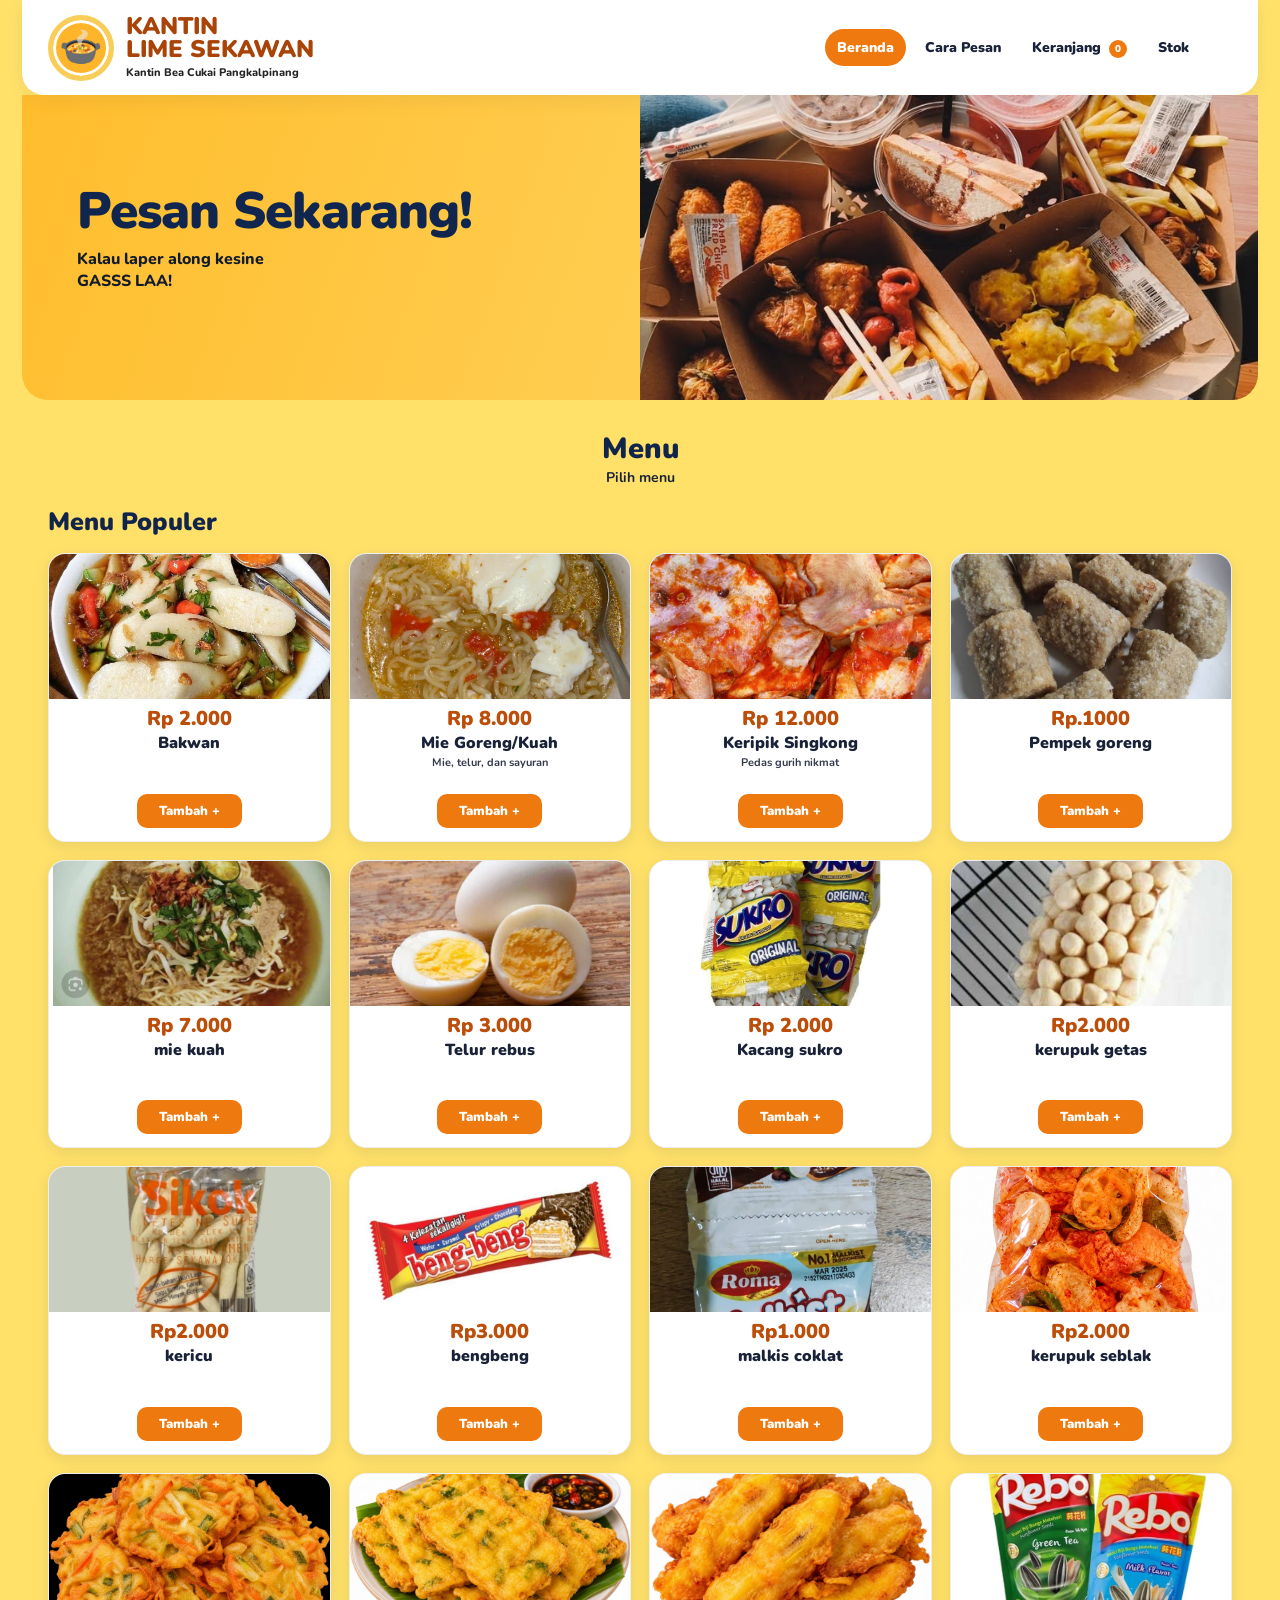
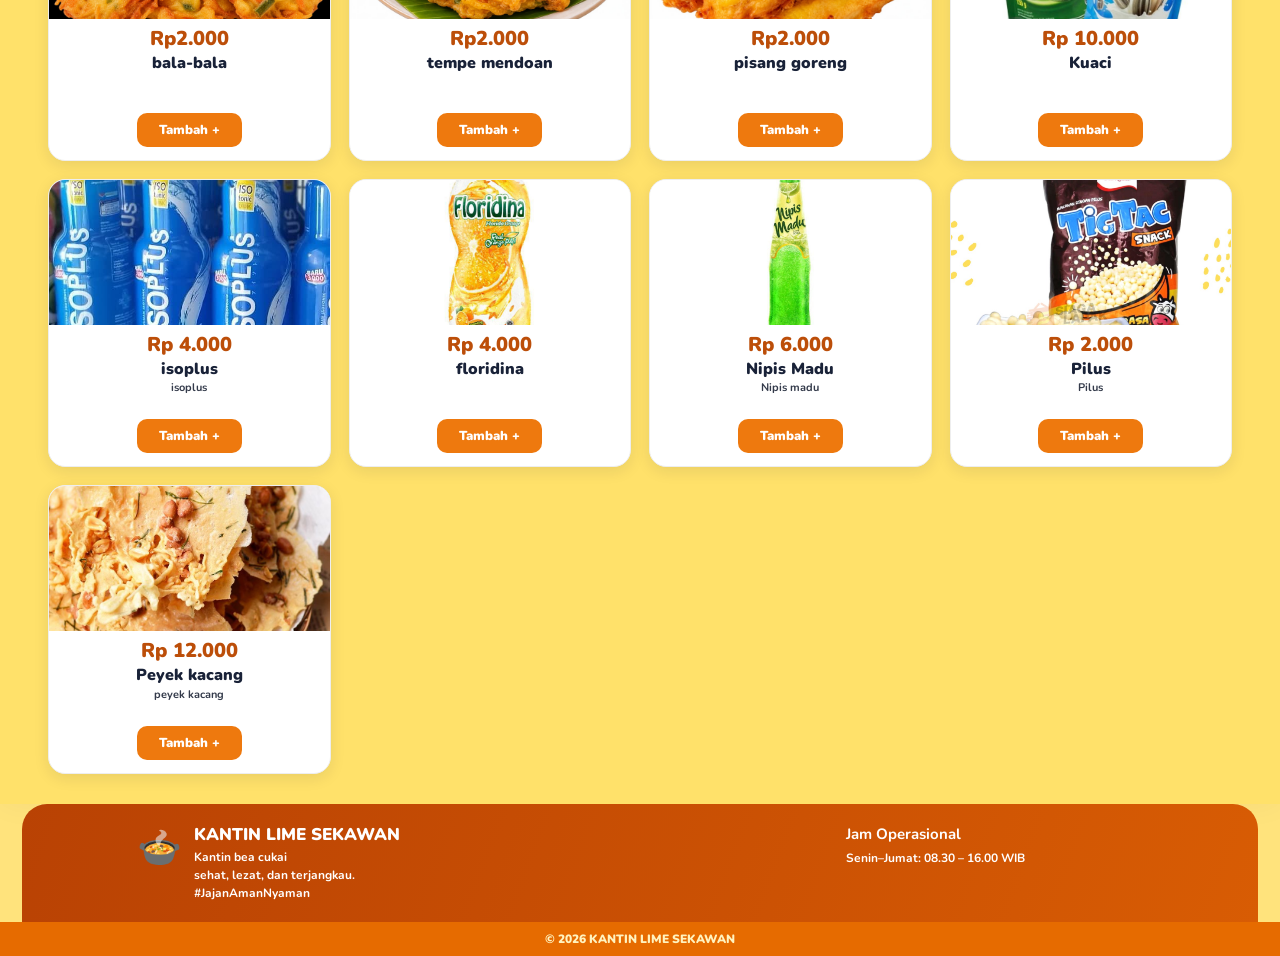
<file: index.html>
<!DOCTYPE html><html lang="id"><head><meta charset="UTF-8"><meta name="viewport" content="width=device-width, initial-scale=1.0"><meta name="theme-color" content="#ef790e"><title>Beranda | Kantin Lime Sekawan</title><link rel="icon" type="image/svg+xml" href="data:image/svg+xml,%3Csvg xmlns='http://www.w3.org/2000/svg' viewBox='0 0 100 100'%3E%3Ctext y='.9em' font-size='90'%3E%F0%9F%8D%B2%3C/text%3E%3C/svg%3E"><link rel="stylesheet" href="style.css"></head><body><div class="page"><header class="topbar"><a class="brand" href="index.html"><div class="logo">🍲</div><div><h1>KANTIN<br>LIME SEKAWAN</h1><p>Kantin  Bea Cukai Pangkalpinang</p></div></a><nav class="nav" aria-label="Navigasi utama"><a href="index.html" class="active">Beranda</a><a href="cara-pesan.html">Cara Pesan</a><a href="keranjang.html">Keranjang <span class="cart-count" id="cartCount">0</span></a><a href="Stokbarang.html">Stok</a><a href=""></a></nav></header><section class="hero" id="beranda"><div class="hero-copy"><h2><br>Pesan Sekarang!</h2><p>Kalau laper along kesine<br>GASSS LAA!</p><div class=""></a></div><div class=""></div></div><div class="hero-photo"><img src="awalan.jpeg" alt="Aneka hidangan lezat"></div></section><main><div class="section-title"><h2> Menu</h2><p>Pilih menu </p></div><div class="menu-heading"><h2>Menu Populer</h2><a href="menu.html"> </a></div><div class="products"><article class="product" data-id="n" data-category="nasi" data-name="Bakwan" data-description="nasi, ayam kremes, sambal, lalapan"><div class="food-img"><img src="bakwan.jpeg" alt="" ></div><div class="product-body"><div class="price">Rp 2.000</div><h3>Bakwan</h3><div class="description"></div><div class="rating"></div><button class="add" type="button" data-id="Bakwan" data-name="Bakwan" data-price="2000">Tambah +</button></div></article><article class="product" data-id="mie-Goreng/Kuah" data-category="mie" data-name="mie goreng/Kuah " data-description="mie, telur, dan sayuran"><div class="food-img"><img src="mie.jpeg" alt="Mie Goreng/Kuah" ></div><div class="product-body"><div class="price">Rp 8.000</div><h3>Mie Goreng/Kuah</h3><div class="description">Mie, telur, dan sayuran</div><div class="rating"></div><button class="add" type="button" data-id="mie-goreng/Kuah" data-name="Mie Goreng/Kuah" data-price="8000">Tambah +</button></div></article><article class="product" data-id="Keripiksingkong" data-category="Keripik singkong" data-name="Keripik singkong" data-description="pedas guriih"><div class="food-img"><img src="keripik.jpeg" alt="Kripik Singkong" ></div><div class="product-body"><div class="price">Rp 12.000</div><h3>Keripik Singkong</h3><div class="description">Pedas gurih nikmat</div><div class="rating"></div><button class="add" type="button" data-id="Kripik" data-name="Keripik singkong" data-price="12000">Tambah +</button></div></article><article class="product" data-id="pempek" data-category="snack" data-name="Pempek" data-description=""><div class="food-img"><img src="Pempek.jpeg" alt="Pempek" ></div><div class="product-body"><div class="price">Rp.1000</div><h3>Pempek goreng</h3><div class="description"></div><div class="rating"></div><button class="add" type="button" data-id="pempek" data-name="soldout" data-price="1000">Tambah +</button></div></article><article class="product" data-id="miekuah" data-category="miekuah" data-name="miekuah" data-description="pedas guriih"><div class="food-img"><img src="miekuah.jpeg" alt="miekuah" ></div><div class="product-body"><div class="price">Rp 7.000</div><h3>mie kuah</h3><div class="description"></div><div class="rating"></div><button class="add" type="button" data-id="mie" data-name="miekuah" data-price="7000">Tambah +</button></div></article><article class="product" data-id="telur rebus" data-category="telur rebus" data-name="telur rebus" data-description="telur rebus"><div class="food-img"><img src="telur rebus.jpeg" alt="telur rebus" ></div><div class="product-body"><div class="price">Rp 3.000</div><h3>Telur rebus</h3><div class="description"></div><div class="rating"></div><button class="add" type="button" data-id="telur rebus" data-name="Telur Rebus" data-price="3000">Tambah +</button></div></article><article class="product" data-id="kacang sukro" data-category="kacang sukro" data-name="kacang sukro" data-description="kacang sukro"><div class="food-img"><img src="kacang sukro.jpeg" alt="kacang sukro" ></div><div class="product-body"><div class="price">Rp 2.000</div><h3>Kacang sukro</h3><div class="description"></div><div class="rating"></div><button class="add" type="button" data-id="kacang sukro" data-name="kacang sukro" data-price="2000">Tambah +</button></div></article><article class="product" data-id="isoplus" data-category="paket snack" data-name="kerupuk getas" data-description="kerupuk getas"><div class="food-img"><img src="kerupuk getas.jpeg" alt="kerupukgetas" ></div><div class="product-body"><div class="price">Rp2.000</div><h3>kerupuk getas</h3><div class="description"></div><div class="rating"></div><button class="add" type="button" data-id=kerupukgetas" data-name="kerupukgetas" data-price="2000">Tambah +</button></div></article><article class="product" data-id="isoplus" data-category="paket snack" data-name="kericu" data-description="kericu"><div class="food-img"><img src="kericu.jpeg" alt="kericu" ></div><div class="product-body"><div class="price">Rp2.000</div><h3>kericu</h3><div class="description"></div><div class="rating"></div><button class="add" type="button" data-id=kericu" data-name="kericu" data-price="2000">Tambah +</button></div></article><article class="product" data-id="isoplus" data-category="paket snack" data-name="bengbeng" data-description="bengbeng"><div class="food-img"><img src="bengbeng.jpeg" alt="bengbeng" ></div><div class="product-body"><div class="price">Rp3.000</div><h3>bengbeng</h3><div class="description"></div><div class="rating"></div><button class="add" type="button" data-id=bengbeng" data-name="bengbeng" data-price="3000">Tambah +</button></div></article><article class="product" data-id="isoplus" data-category="paket snack" data-name="malkis coklat" data-description="malkis coklat"><div class="food-img"><img src="malkiscoklat.jpeg" alt="malkis coklat" ></div><div class="product-body"><div class="price">Rp1.000</div><h3>malkis coklat</h3><div class="description"></div><div class="rating"></div><button class="add" type="button" data-id=malkiscoklat" data-name="malkiscoklat" data-price="1000">Tambah +</button></div></article><article class="product" data-id="isoplus" data-category="paket snack" data-name="kerupuk seblak" data-description="kerupuk seblak"><div class="food-img"><img src="kerupukseblak.jpeg" alt="kerupuk seblak" ></div><div class="product-body"><div class="price">Rp2.000</div><h3>kerupuk seblak</h3><div class="description"></div><div class="rating"></div><button class="add" type="button" data-id=kerupukseblak" data-name="kerupukseblak" data-price="2000">Tambah +</button></div></article><article class="product" data-id="isoplus" data-category="paket snack" data-name="bala-bala" data-description="bala-bala"><div class="food-img"><img src="balabala.jpeg" alt="bala-bala" ></div><div class="product-body"><div class="price">Rp2.000</div><h3>bala-bala</h3><div class="description"></div><div class="rating"></div><button class="add" type="button" data-id=bala-bala" data-name="bala-bala" data-price="2000">Tambah +</button></div></article><article class="product" data-id="isoplus" data-category="paket snack" data-name="tempe mendoan" data-description="tempemendoan"><div class="food-img"><img src="tempemendoan.jpeg" alt="tempemendoan" ></div><div class="product-body"><div class="price">Rp2.000</div><h3>tempe mendoan</h3><div class="description"></div><div class="rating"></div><button class="add" type="button" data-id=tempemendoan" data-name="tempemendoan" data-price="2000">Tambah +</button></div></article><article class="product" data-id="isoplus" data-category="paket snack" data-name="pisang goreng" data-description="pisang goreng"><div class="food-img"><img src="pisanggoreng.jpeg" alt="pisanggoreng" ></div><div class="product-body"><div class="price">Rp2.000</div><h3>pisang goreng</h3><div class="description"></div><div class="rating"></div><button class="add" type="button" data-id=pisanggoreng" data-name="pisanggoreng" data-price="2000">Tambah +</button></div></article><article class="product" data-id="Kuaci" data-category="Kuaci" data-name="Kuaci" data-description="Kuaci"><div class="food-img"><img src="kuaci.jpeg" alt="kuaci" ></div><div class="product-body"><div class="price">Rp 10.000</div><h3>Kuaci</h3><div class="description"></div><div class="rating"></div><button class="add" type="button" data-id="Kuaci" data-name="Kuaci" data-price="10000">Tambah +</button></div></article><article class="product" data-id="isoplus" data-category="paket snack" data-name="isoplus" data-description="isoplus"><div class="food-img"><img src="isoplus.jpeg" alt="isoplus" ></div><div class="product-body"><div class="price">Rp 4.000</div><h3>isoplus</h3><div class="description">isoplus</div><div class="rating"></div><button class="add" type="button" data-id="isoplus" data-name="isoplus" data-price="4000">Tambah +</button></div></article><article class="product" data-id="floridina" data-category="paket snack" data-name="floridina" data-description="floridina"><div class="food-img"><img src="floridina.jpeg" alt="isoplus" ></div><div class="product-body"><div class="price">Rp 4.000</div><h3>floridina</h3><div class="description"></div><div class="rating"></div><button class="add" type="button" data-id="floridina" data-name="floridina" data-price="4000">Tambah +</button></div></article><article class="product"data-id="nipis"data-category="paket snack"data-name="nipis madu"data-description="nipis madu"><div class="food-img"><img src="nipismadu.jpeg" alt="Nipis Madu"></div><div class="product-body"><div class="price">Rp 6.000</div><h3>Nipis Madu</h3><div class="description">Nipis madu</div><div class="rating"></div><button class="add" type="button"data-id="nipis"data-name="nipis madu"data-price="6000">Tambah +</button></div></article><article class="product"data-id="pilus"data-category="paket snack"data-name="pilus"data-description="pilus"><div class="food-img"><img src="pilus.jpeg" alt="Pilus"></div><div class="product-body"><div class="price">Rp 2.000</div><h3>Pilus</h3><div class="description">Pilus</div><div class="rating"></div><button class="add" type="button"data-id="pilus"data-name="pilus"data-price="2000">Tambah +</button></div></article><article class="product"data-id="peyekkacang"data-category="paket snack"data-name="peyek kacang"data-description="peyek kacang"><div class="food-img"><img src="peyek kacang.jpg" alt="peyek kacang"></div><div class="product-body"><div class="price">Rp 12.000</div><h3>Peyek kacang</h3><div class="description">peyek kacang</div><div class="rating"></div><button class="add" type="button"data-id="pilus"data-name="peyek kacang"data-price="12000">Tambah +</button></div></article></div></article></div></main><footer class="footer" id="bantuan"><div class="footer-brand"><div class="footer-logo">🍲</div><div><h3>KANTIN LIME SEKAWAN</h3><p>Kantin bea cukai<br>sehat, lezat, dan terjangkau.<br>#JajanAmanNyaman</p></div></div><div><h4></h4><p><a href=""></a><br><a href=""></a><br><a href=""></a></p></div><div><h4>Jam Operasional</h4><p>Senin–Jumat: 08.30 – 16.00 WIB<br></p></div></footer><div class="copyright">© 2026 KANTIN LIME SEKAWAN </div><div class="toast" id="toast" role="status"></div><div class="mie-modal" id="mieModal" hidden><div class="mie-overlay" data-close-mie></div><div class="mie-dialog" role="dialog" aria-modal="true" aria-labelledby="mieTitle"><button type="button" class="mie-close" data-close-mie aria-label="Tutup">&times;</button><div class="mie-top"><div class="mie-food-pictures"><div class="mie-food-card"><img src="mie goreng.jpeg" alt="Mie Goreng"><span>Mie Goreng</span></div><div class="mie-food-card"><img src="mie.jpeg" alt="Mie Kuah"><span>Mie Kuah</span></div></div><div><h2 id="mieTitle">Mie Goreng/Kuah</h2><div class="mie-price">Rp 8.000</div><p>Pilih tambahan sesuai selera kamu!</p></div></div><section class="mie-section"><h3><span>1</span> Pilih jenis mi?</h3><div class="mie-options"><label class="mie-option"><input type="radio" name="jenisMie" value="Goreng" checked><span>🍜 Mie Goreng</span></label><label class="mie-option"><input type="radio" name="jenisMie" value="Kuah"><span>🍲 Mie Kuah</span></label><label class="mie-option"><input type="radio" name="jenisMie" value="Kuah"><span>🍜 Mie rendang </span></label></div></section><section class="mie-section"><h3><span>2</span> Pakai telur?</h3><div class="mie-options"><label class="mie-option"><input type="radio" name="telurMie" value="Tanpa telur" checked><span>Tanpa telur</span></label><label class="mie-option"><input type="radio" name="telurMie" value="Pakai telur"><span>🍳 Pakai telur</span></label></div></section><section class="mie-section"><h3><span>3</span> Pakai selada?</h3><div class="mie-options"><label class="mie-option"><input type="radio" name="seladaMie" value="Tanpa selada" checked><span>Tanpa sayur</span></label><label class="mie-option"><input type="radio" name="seladaMie" value="Pakai sayur"><span>🥬 Pakai sayur</span></label></div></section><section class="mie-section"><h3><span>4</span> Level cabe rawit 🌶️</h3><div class="mie-levels"><label><input type="radio" name="levelMie" value="1"><span>1</span></label><label><input type="radio" name="levelMie" value="2"><span>2</span></label><label><input type="radio" name="levelMie" value="3" checked><span>3</span></label><label><input type="radio" name="levelMie" value="4"><span>4</span></label><label><input type="radio" name="levelMie" value="5"><span>5</span></label></div></section><div class="mie-summary" id="mieSummary">🍜 Mie Goreng · Tanpa telur · Tanpa selada · Cabe level 3</div><button type="button" class="mie-submit" id="mieSubmit"> 🛒 Tambahkan ke Keranjang</button></div></div><script src="script.js"></script></div></body></html>
</file>
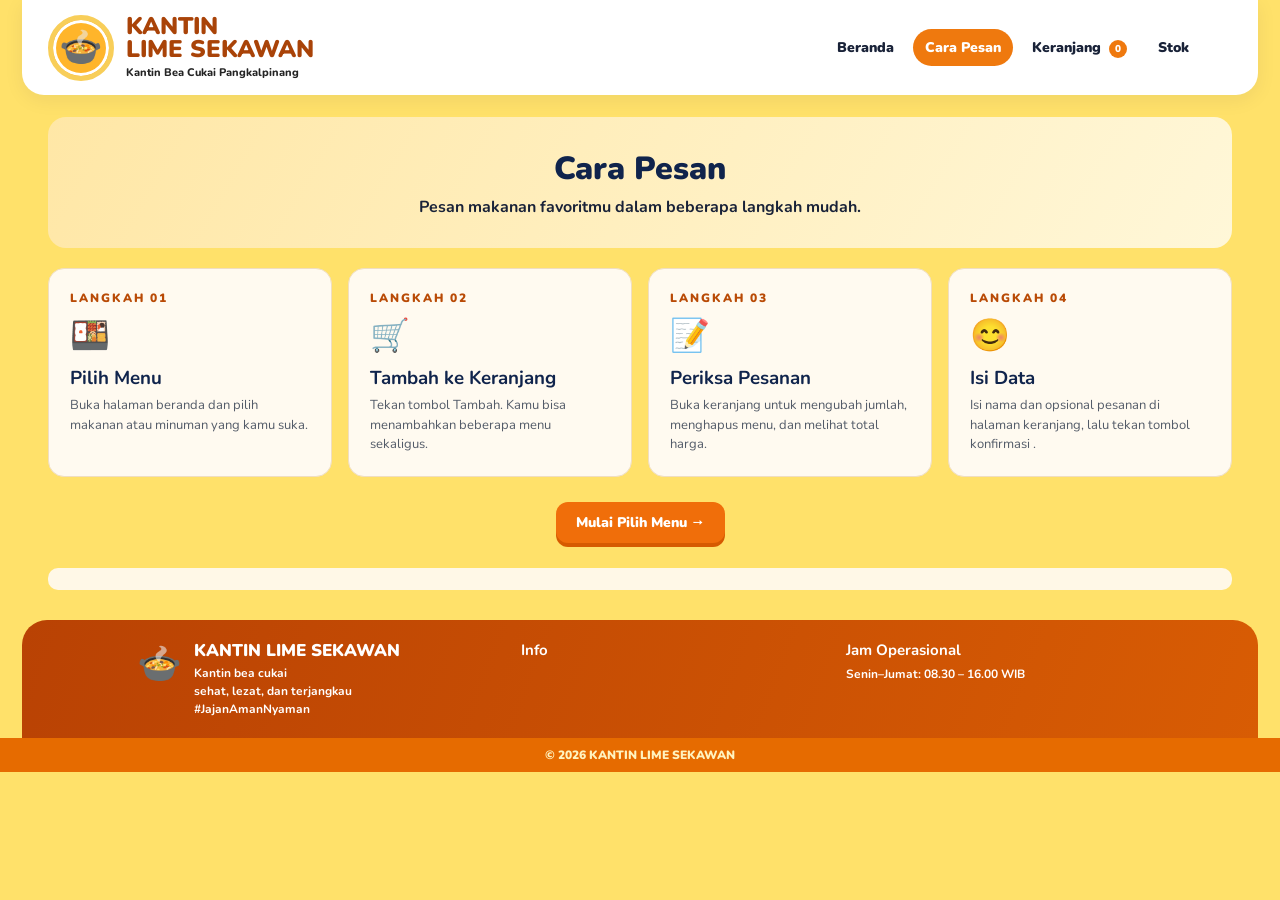
<file: cara-pesan.html>
<!DOCTYPE html><html lang="id"><head><meta charset="UTF-8"><meta name="viewport" content="width=device-width, initial-scale=1.0"><meta name="theme-color" content="#ef790e"><title>Cara Pesan | Kantin lime Sekawan</title><link rel="icon" type="image/svg+xml" href="data:image/svg+xml,%3Csvg xmlns='http://www.w3.org/2000/svg' viewBox='0 0 100 100'%3E%3Ctext y='.9em' font-size='90'%3E%F0%9F%8D%B2%3C/text%3E%3C/svg%3E"><link rel="stylesheet" href="style.css"></head><body><div class="page"><header class="topbar"><a class="brand" href="index.html"><div class="logo">🍲</div><div><h1>KANTIN<br>LIME SEKAWAN</h1><p>Kantin Bea Cukai Pangkalpinang</p></div></a><nav class="nav" aria-label="Navigasi utama"><a href="index.html">Beranda</a><a href="cara-pesan.html" class="active">Cara Pesan</a><a href="keranjang.html">Keranjang <span class="cart-count" id="cartCount">0</span></a><a href="Stokbarang.html">Stok</a><a href=""></a></nav></header><main><section class="page-intro"><h2>Cara Pesan</h2><p>Pesan makanan favoritmu dalam beberapa langkah mudah.</p></section><div class="how-grid"><article class="step-card"><div class="step-number">LANGKAH 01</div><div class="step-emoji">🍱</div><h3>Pilih Menu</h3><p>Buka halaman beranda dan pilih makanan atau minuman yang kamu suka.</p></article><article class="step-card"><div class="step-number">LANGKAH 02</div><div class="step-emoji">🛒</div><h3>Tambah ke Keranjang</h3><p>Tekan tombol Tambah. Kamu bisa menambahkan beberapa menu sekaligus.</p></article><article class="step-card"><div class="step-number">LANGKAH 03</div><div class="step-emoji">📝</div><h3>Periksa Pesanan</h3><p>Buka keranjang untuk mengubah jumlah, menghapus menu, dan melihat total harga.</p></article><article class="step-card"><div class="step-number">LANGKAH 04</div><div class="step-emoji">😊</div><h3>Isi Data</h3><p>Isi nama dan opsional pesanan di halaman keranjang, lalu tekan tombol konfirmasi .</p></article></div><div style="text-align:center;margin:25px 0"><a class="btn btn-orange" href="index.html">Mulai Pilih Menu →</a></div><div class="notice"></div></main><footer class="footer" id="bantuan"><div class="footer-brand"><div class="footer-logo">🍲</div><div><h3>KANTIN LIME SEKAWAN</h3><p>Kantin bea cukai<br>sehat, lezat, dan terjangkau <br>#JajanAmanNyaman</p></div></div><div><h4>Info</h4><p><a href=""></a><br><a href=""></a><br><a href=""></a></p></div><div><h4>Jam Operasional</h4><p>Senin–Jumat: 08.30 – 16.00 WIB<br></p></div></footer><div class="copyright">© 2026 KANTIN LIME SEKAWAN</div><div class="toast" id="toast" role="status"></div><script src="script.js"></script></div></body></html>
</file>
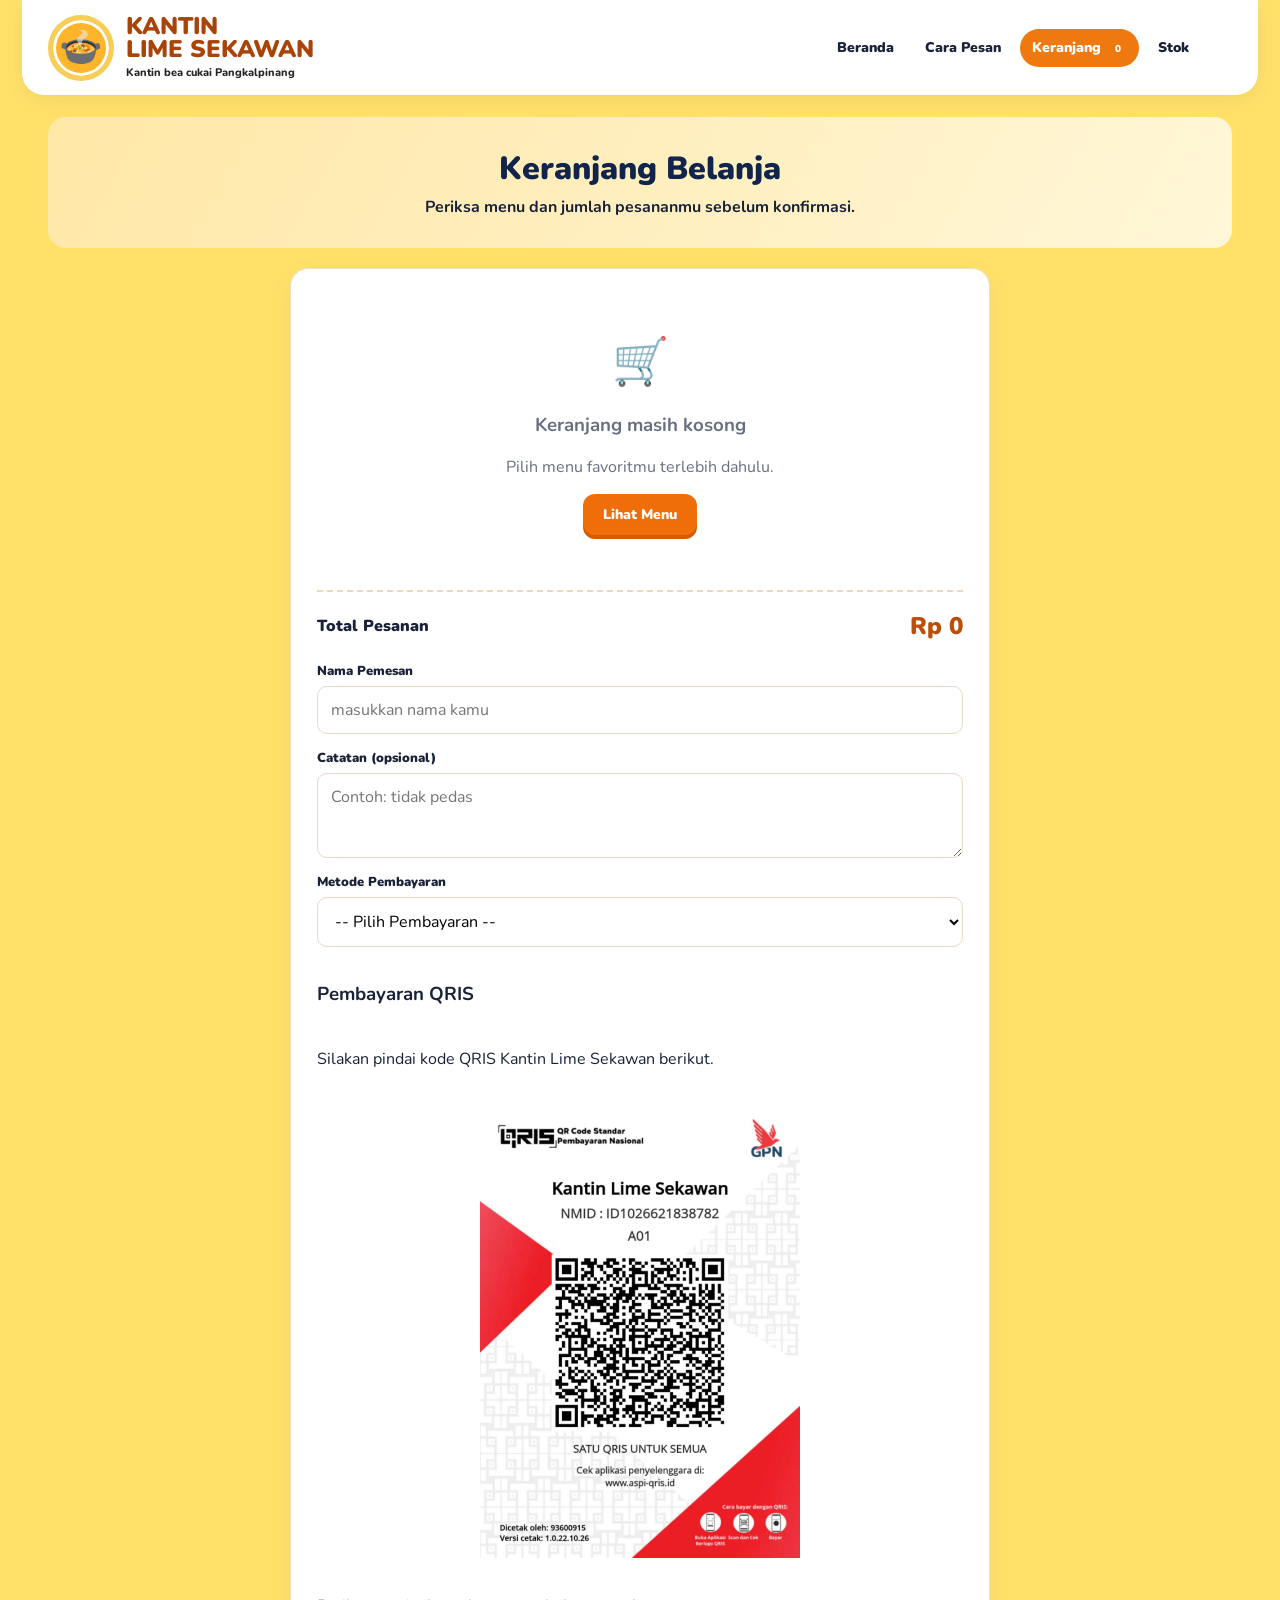
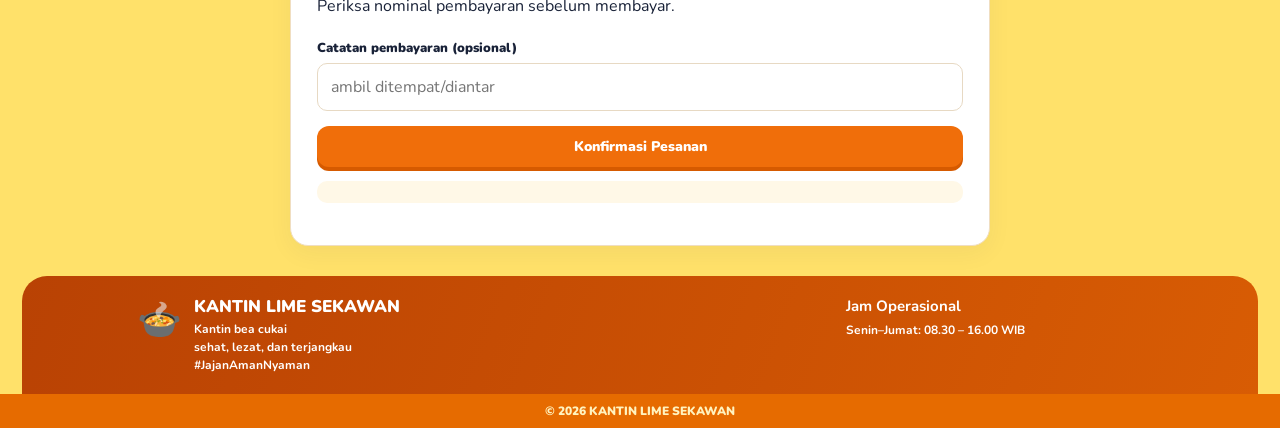
<file: keranjang.html>
<!DOCTYPE html><html lang="id"><head><meta charset="UTF-8"><meta name="viewport" content="width=device-width, initial-scale=1.0"><meta name="theme-color" content="#ef790e"><title>Keranjang | Kantin Lime Sekawan</title><link rel="icon" type="image/svg+xml" href="data:image/svg+xml,%3Csvg xmlns='http://www.w3.org/2000/svg' viewBox='0 0 100 100'%3E%3Ctext y='.9em' font-size='90'%3E%F0%9F%8D%B2%3C/text%3E%3C/svg%3E"><link rel="stylesheet" href="style.css"></head><body><div class="page"><header class="topbar"><a class="brand" href="index.html"><div class="logo">🍲</div><div><h1>KANTIN<br>LIME SEKAWAN</h1><p>Kantin bea cukai Pangkalpinang</p></div></a><nav class="nav" aria-label="Navigasi utama"><a href="index.html">Beranda</a><a href="cara-pesan.html">Cara Pesan</a><a href="keranjang.html" class="active">Keranjang <span class="cart-count" id="cartCount">0</span></a><a href="Stokbarang.html">Stok</a><a href=""></a></nav></header><main><section class="page-intro"><h2>Keranjang Belanja</h2><p>Periksa menu dan jumlah pesananmu sebelum konfirmasi.</p></section><section class="panel"><div id="cartContents" class="cart-list"></div><div class="cart-summary"><span>Total Pesanan</span><span class="cart-total" id="cartTotal">Rp 0</span></div><form id="checkoutForm" style="margin-top:20px"><div class="form-group"><label for="orderName">Nama Pemesan</label><input id="orderName" name="orderName" type="text" required placeholder="masukkan nama kamu"></div><div class="form-group"><label for="orderNote">Catatan (opsional)</label><textarea id="orderNote" name="orderNote" placeholder="Contoh: tidak pedas"></textarea></div> <!-- PILIH METODE PEMBAYARAN --> <div class="form-group"> <label for="paymentMethod">Metode Pembayaran</label> <select id="paymentMethod" name="paymentMethod" required> <option value="">-- Pilih Pembayaran --</option> <option value="QRIS">QRIS</option> <option value="Tunai">Tunai</option> </select> </div> <!-- GAMBAR QRIS --> <div id="qrisSection" class="form-group" hidden> <h3>Pembayaran QRIS</h3> <p>Silakan pindai kode QRIS Kantin Lime Sekawan berikut.</p> <img src="qris.png" alt="QRIS Kantin Lime Sekawan" style="display:block; width:100%; max-width:320px; margin:15px auto;"> <p>Periksa nominal pembayaran sebelum membayar.</p> <label for="paymentReference"> Catatan pembayaran (opsional) </label> <input type="text" id="paymentReference" name="paymentReference" placeholder="ambil ditempat/diantar"> </div> <button class="btn btn-orange full-btn" type="submit" id="checkoutButton">Konfirmasi Pesanan</button><div class="notice"></div></form><div class="form-actions" style="margin-top:16px"><a class="" href=""></a></div></section></main><footer class="footer" id="bantuan"><div class="footer-brand"><div class="footer-logo">🍲</div><div><h3>KANTIN LIME SEKAWAN</h3><p>Kantin bea cukai<br>sehat, lezat, dan terjangkau <br>#JajanAmanNyaman</p></div></div><div><h4></h4><p><a href=""></a><br><a href=""></a><br><a href=""></a></p></div><div><h4>Jam Operasional</h4><p>Senin–Jumat: 08.30 – 16.00 WIB<br></p></div></footer><div class="copyright">© 2026 KANTIN LIME SEKAWAN</div><div class="toast" id="toast" role="status"></div><script src="script.js"></script></div></body></html>
</file>
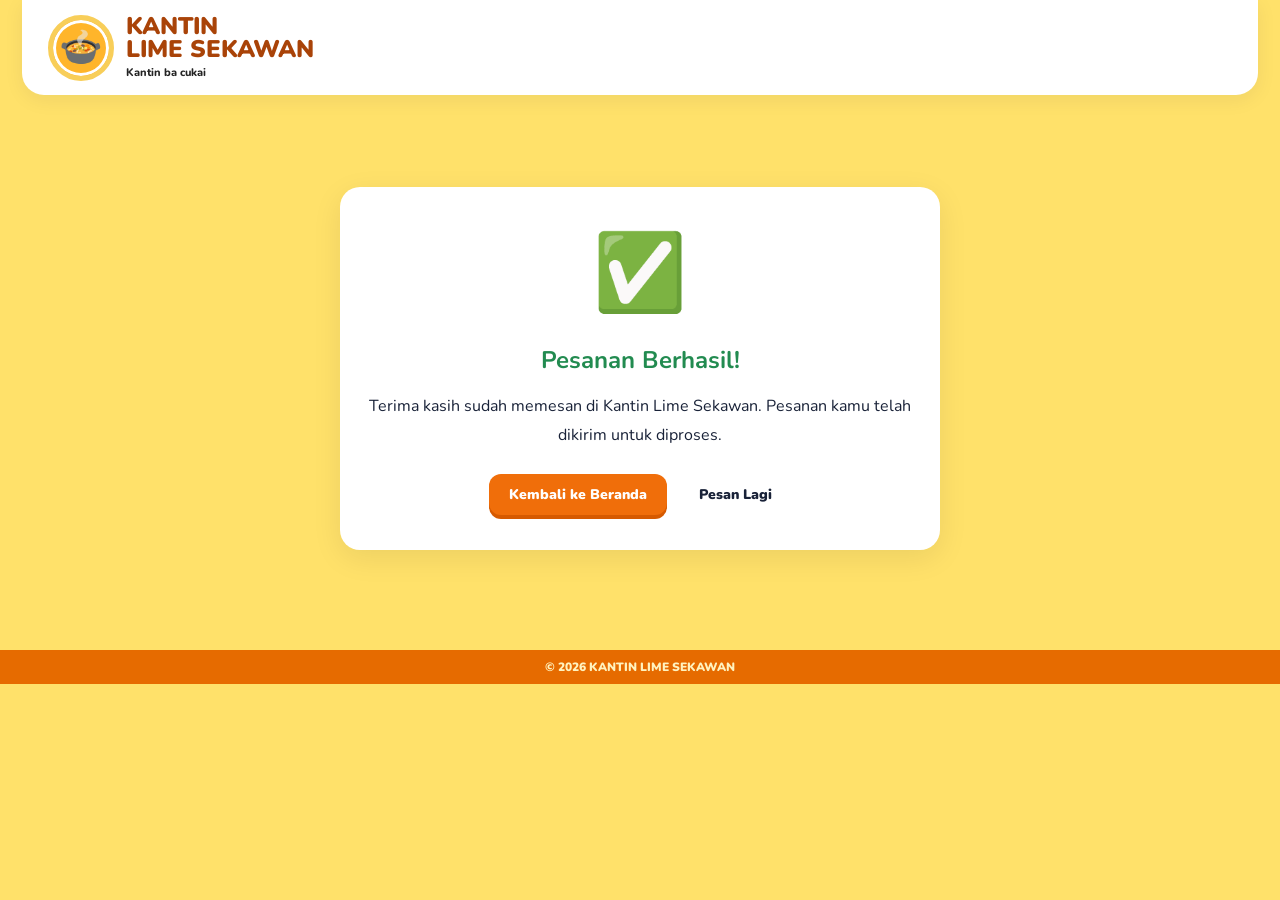
<file: pesanan-sukses.html>
<!DOCTYPE html>
<html lang="id">
<head>
  <meta charset="UTF-8">
  <meta name="viewport" content="width=device-width, initial-scale=1.0">
  <meta name="theme-color" content="#ef790e">
  <title>Pesanan Berhasil | Kantin Lime Sekawan</title>
  <link rel="stylesheet" href="style.css">

  <style>
    .success-container {
      max-width: 600px;
      margin: 70px auto;
      padding: 35px 20px;
      text-align: center;
      background: white;
      border-radius: 20px;
      box-shadow: 0 8px 30px rgba(0,0,0,.08);
    }

    .success-icon {
      font-size: 75px;
      margin-bottom: 15px;
    }

    .success-container h2 {
      color: #228b50;
      margin-bottom: 12px;
    }

    .success-container p {
      line-height: 1.8;
      margin-bottom: 24px;
    }

    .success-actions {
      display: flex;
      justify-content: center;
      flex-wrap: wrap;
      gap: 12px;
    }
  </style>
</head>

<body>
  <div class="page">
    <header class="topbar">
      <a class="brand" href="index.html">
        <div class="logo">🍲</div>
        <div>
          <h1>KANTIN<br>LIME SEKAWAN</h1>
          <p>Kantin ba cukai</p>
        </div>
      </a>
    </header>

    <main>
      <section class="success-container">
        <div class="success-icon">✅</div>
        <h2>Pesanan Berhasil!</h2>

        <p>
          Terima kasih sudah memesan di Kantin Lime Sekawan.
          Pesanan kamu telah dikirim untuk diproses.
        </p>

        <div class="success-actions">
          <a href="index.html" class="btn btn-orange">
            Kembali ke Beranda
          </a>

          <a href="keranjang.html" class="btn">
            Pesan Lagi
          </a>
        </div>
      </section>
    </main>

    <footer class="copyright">
      © 2026 KANTIN LIME SEKAWAN
    </footer>
  </div>
</body>
</html>
</file>
<file: style.css>
@import url('https://fonts.googleapis.com/css2?family=Nunito:wght@400;500;600;700;800;900&display=swap');
:root{--green:#08743d;--yellow:#f5b83e;--orange:#ef790e;--orange-dark:#bd4a05;--navy:#10244c;--cream:#fffdf7;--text:#192238;--muted:#6b7280;--border:#f0e2cd}
*{box-sizing:border-box}html{scroll-behavior:smooth}body{margin:0;background:#ffe37c;color:var(--text);font-family:Nunito,Arial,sans-serif}.page{max-width:1440px;min-height:100vh;margin:auto;background:#ffe16a;box-shadow:0 0 30px #17233b0b}a{color:inherit;text-decoration:none}button,input,textarea,select{font:inherit}button{cursor:pointer;border:0}.topbar{margin:0 22px;padding:12px 26px;min-height:95px;display:flex;align-items:center;justify-content:space-between;gap:20px;background:#fff;border-radius:0 0 22px 22px;box-shadow:0 5px 20px #16223a10;position:relative;z-index:2}.brand{display:flex;align-items:center;gap:12px;flex-shrink:0}.logo{width:66px;height:66px;border-radius:50%;background:#ffb52a;border:5px solid #f8ce59;display:grid;place-items:center;box-shadow:inset 0 0 0 3px #fff;font-size:35px}.brand h1{font-size:24px;line-height:.95;margin:0;color:#a94308;font-weight:1000}.brand p{margin:5px 0 0;font-size:11px;font-weight:800;color:#242424}.nav{display:flex;align-items:center;justify-content:flex-end;gap:7px;flex-wrap:wrap;font-size:14px;font-weight:900}.nav a{padding:9px 12px;border-radius:20px}.nav a.active,.nav a:hover{background:var(--orange);color:#fff}.nav .login{border:1.5px solid #df7b30;color:#b44a08}.cart-count{display:inline-grid;place-items:center;margin-left:4px;background:var(--orange);color:#fff;border-radius:50%;font-size:10px;width:18px;height:18px}.hero{margin:0 22px;min-height:305px;border-radius:0 0 26px 26px;overflow:hidden;display:grid;grid-template-columns:1fr 1fr;background:linear-gradient(110deg,#ffbd2d,#ffcf54 58%,#f7a31e);position:relative}.hero-copy{padding:38px 30px 25px 55px;position:relative;z-index:1}.hero-copy h2{font-size:clamp(36px,4vw,52px);line-height:1.02;letter-spacing:-1px;color:#11264e;margin:0 0 12px;font-weight:1000}.hero-copy p{font-size:16px;line-height:1.35;color:#121b2b;font-weight:800;margin:0 0 18px}.hero-buttons{display:flex;gap:12px;flex-wrap:wrap}.btn{padding:11px 20px;border-radius:12px;font-weight:1000;font-size:14px;display:inline-flex;align-items:center;gap:8px;transition:.2s}.btn:hover{transform:translateY(-2px)}.btn-orange{background:#f06e0a;color:#fff;box-shadow:0 4px 0 #d65a00}.btn-white{background:#fff;color:#c65a0a;border:1px solid #db7c2e}.promo{margin-top:15px;background:#fffdf6;border:1px solid #e6a343;border-radius:9px;padding:8px 12px;display:inline-block;font-size:11px;font-weight:900}.hero-photo{min-height:305px;position:relative;overflow:hidden;clip-path:ellipse(88% 100% at 70% 50%)}.hero-photo img{width:100%;height:100%;position:absolute;inset:0;object-fit:cover}main{padding:22px 48px 30px}.section-title{text-align:center;margin:10px 0 18px}.section-title h2{margin:0;color:var(--navy);font-size:29px;font-weight:1000;line-height:1.15}.section-title p{margin:3px 0 0;font-weight:700;font-size:14px}.page-intro{padding:30px 26px;margin:0 0 20px;border-radius:18px;background:linear-gradient(120deg,#ffe7a6,#fff7d8);text-align:center}.page-intro h2{margin:0;color:var(--navy);font-size:32px;font-weight:1000}.page-intro p{margin:6px 0 0;font-weight:700}.categories{display:flex;gap:12px;justify-content:center;margin:14px 0 25px;flex-wrap:wrap}.category{min-width:135px;background:#ffe5a1;border-radius:15px;padding:12px 16px;font-weight:1000;font-size:14px;transition:.2s;border:2px solid transparent}.category span{font-size:19px;margin-right:6px}.category:hover,.category.selected{background:var(--orange);color:#fff;transform:translateY(-2px)}.menu-heading{display:flex;align-items:center;justify-content:space-between;margin:10px 0 14px}.menu-heading h2{font-size:25px;color:var(--navy);margin:0;font-weight:1000}.menu-heading a{color:#c65a0a;font-weight:1000}.products{display:grid;grid-template-columns:repeat(4,minmax(0,1fr));gap:18px}.product{background:#fff;border-radius:17px;overflow:hidden;box-shadow:0 4px 15px #12203a18;border:1px solid #eee;transition:.25s;display:flex;flex-direction:column;min-width:0}.product:hover{transform:translateY(-4px);box-shadow:0 9px 22px #12203a20}.food-img{height:145px;background:#fff;display:flex;align-items:center;justify-content:center;overflow:hidden}.food-img img{width:100%;height:100%;object-fit:cover}.product-body{text-align:center;padding:8px 12px 13px;display:flex;flex-direction:column;flex:1}.price{font-size:20px;color:#bc4e09;font-weight:1000;line-height:1.15}.product h3{font-size:16px;margin:4px 0 2px;font-weight:1000;line-height:1.15}.description{font-size:11px;font-weight:700;color:#343b4b;min-height:29px}.rating{font-size:11px;font-weight:900;color:#444;margin:2px 0 8px}.rating span{color:#f4ae0a}.add{margin-top:auto;background:#ee790e;color:#fff;border-radius:10px;padding:8px 14px;font-size:13px;font-weight:1000;align-self:center;min-width:105px}.add:hover{background:#d85d00}.search-box{display:flex;gap:8px;max-width:680px;margin:18px auto 24px}.search-box input{flex:1;min-width:0;padding:13px 16px;border:1px solid #e7c995;border-radius:12px;outline:none;background:#fff}.search-box input:focus{border-color:var(--orange);box-shadow:0 0 0 3px #ef790e1c}.search-box button{background:var(--orange);color:#fff;border-radius:12px;padding:0 20px;font-weight:900}.results-note{text-align:center;font-size:13px;color:var(--muted);font-weight:800;margin:-10px 0 18px}.how-grid{display:grid;grid-template-columns:repeat(4,1fr);gap:16px}.step-card{border:1px solid #f0dec1;border-radius:16px;padding:21px;background:#fffaf0;position:relative}.step-number{font-size:12px;font-weight:1000;color:#b94a05;letter-spacing:2px}.step-emoji{font-size:32px;margin:8px 0}.step-card h3{margin:0 0 5px;color:var(--navy)}.step-card p{font-size:13px;line-height:1.5;margin:0;color:#535b68}.panel{max-width:700px;margin:0 auto;background:#fff;border:1px solid #f0dec1;box-shadow:0 7px 25px #26334a0d;border-radius:18px;padding:26px}.panel h2{margin:0 0 7px;color:var(--navy)}.panel-sub{color:var(--muted);font-size:13px;margin:0 0 20px}.form-group{display:flex;flex-direction:column;gap:6px;margin-bottom:15px}.form-group label{font-size:13px;font-weight:1000}.form-group input,.form-group textarea,.form-group select{padding:12px 13px;border:1px solid #e7d9c3;border-radius:10px;outline:none;background:#fff}.form-group input:focus,.form-group textarea:focus{border-color:var(--orange)}.form-group textarea{min-height:85px;resize:vertical}.form-actions{display:flex;gap:10px;flex-wrap:wrap}.full-btn{width:100%;justify-content:center}.notice{font-size:12px;color:#696f7a;line-height:1.5;background:#fff8e7;border-radius:10px;padding:11px 13px;margin-top:14px}.cart-list{display:flex;flex-direction:column;gap:12px}.cart-row{display:grid;grid-template-columns:1fr auto;gap:15px;align-items:center;border-bottom:1px solid #f0e8dc;padding:10px 0}.cart-row h3{font-size:15px;margin:0 0 4px}.cart-row p{font-size:12px;color:var(--muted);margin:0}.qty-controls{display:flex;align-items:center;gap:8px}.qty-controls button{background:#ffedc2;color:#9b4107;border-radius:8px;min-width:30px;height:30px;font-weight:1000}.qty-controls .remove-item{background:#ffeded;color:#aa2929;padding:0 9px}.cart-summary{border-top:2px dashed #ebd8b9;margin-top:20px;padding-top:18px;display:flex;align-items:center;justify-content:space-between;font-weight:1000}.cart-total{font-size:24px;color:#bc4e09}.empty-state{text-align:center;padding:35px 10px;color:#687080}.empty-state .emoji{font-size:46px}.footer{margin:0 22px;background:linear-gradient(110deg,#b94204,#d85c04);color:white;border-radius:25px 25px 0 0;padding:20px 9%;display:grid;grid-template-columns:1.2fr 1fr 1fr;gap:28px}.footer-brand{display:flex;gap:12px;align-items:flex-start}.footer-logo{font-size:36px}.footer h3{font-size:17px;line-height:1;margin:2px 0 5px;font-weight:1000}.footer p{margin:0;font-size:12px;line-height:1.5;font-weight:700}.footer h4{font-size:15px;margin:0 0 5px}.copyright{text-align:center;background:#e66b00;color:#fff3bf;font-size:12px;font-weight:900;padding:9px}.toast{position:fixed;bottom:20px;right:20px;max-width:90vw;background:#08743d;color:white;padding:13px 18px;border-radius:12px;box-shadow:0 8px 30px #0002;opacity:0;transform:translateY(12px);transition:.25s;z-index:20;pointer-events:none}.toast.show{opacity:1;transform:translateY(0)}.hide{display:none!important}
@media(max-width:1050px){.topbar{flex-wrap:wrap}.nav{justify-content:flex-start}.products{grid-template-columns:repeat(3,minmax(0,1fr))}.how-grid{grid-template-columns:repeat(2,1fr)}main{padding-left:28px;padding-right:28px}.hero-copy{padding-left:35px}}
@media(max-width:700px){.topbar{margin:0;padding:12px;border-radius:0;justify-content:center}.brand{width:100%;justify-content:center}.nav{justify-content:center;gap:3px;font-size:12px}.nav a{padding:7px 8px}.hero{margin:0;grid-template-columns:1fr;border-radius:0 0 18px 18px}.hero-copy{padding:28px 22px}.hero-photo{min-height:180px;clip-path:none;order:-1}.hero-copy h2{font-size:38px}.hero-copy p{font-size:14px}main{padding:17px 14px 24px}.products{grid-template-columns:repeat(2,minmax(0,1fr));gap:10px}.food-img{height:112px}.product-body{padding:8px 7px 10px}.price{font-size:17px}.product h3{font-size:14px}.description{font-size:10px;min-height:34px}.category{min-width:calc(50% - 8px);padding:10px 7px;font-size:12px}.how-grid{grid-template-columns:1fr}.footer{margin:10px 0 0;border-radius:20px 20px 0 0;grid-template-columns:1fr;gap:16px;padding:20px 24px}.page-intro h2{font-size:27px}.panel{padding:19px 15px}.cart-row{grid-template-columns:1fr}.qty-controls{justify-content:flex-start}.cart-summary{gap:8px;align-items:flex-start;flex-direction:column}}

.mie-modal[hidden] {
  display: none !important;
}

.mie-modal {
  position: fixed;
  inset: 0;
  z-index: 9999;
  display: grid;
  place-items: center;
  padding: 16px;
  font-family: inherit;
}

.mie-overlay {
  position: absolute;
  inset: 0;
  background: rgba(36, 25, 15, .65);
  backdrop-filter: blur(5px);
}

.mie-dialog {
  position: relative;
  z-index: 1;
  width: min(760px, 100%);
  max-height: 92vh;
  overflow-y: auto;
  padding: 28px;
  background: #fffaf3;
  color: #493526;
  border: 1px solid #f1e4d5;
  border-radius: 24px;
  box-shadow: 0 20px 70px #0003;
  animation: mieMasuk .22s ease-out;
}

@keyframes mieMasuk {
  from { opacity: 0; transform: translateY(12px) scale(.98); }
  to { opacity: 1; transform: translateY(0) scale(1); }
}

.mie-close {
  position: absolute;
  top: 12px;
  right: 16px;
  border: 0;
  background: transparent;
  color: #e87919;
  font-size: 32px;
  cursor: pointer;
}

.mie-top {
  display: grid;
  grid-template-columns: 1fr 1fr;
  align-items: center;
  gap: 22px;
  padding: 8px 0 22px;
}

.mie-food-pictures {
  display: grid;
  grid-template-columns: 1fr 1fr;
  gap: 10px;
}

.mie-food-card {
  overflow: hidden;
  border-radius: 16px;
  background: #f8e9d8;
  text-align: center;
  font-size: 13px;
  font-weight: 700;
}

.mie-food-card img {
  display: block;
  width: 100%;
  height: 100px;
  object-fit: cover;
}

.mie-food-card span {
  display: block;
  padding: 9px 3px;
}

.mie-top h2 {
  margin: 0 0 8px;
  font-size: clamp(20px, 3vw, 30px);
}

.mie-price {
  color: #e87919;
  font-size: 27px;
  font-weight: 800;
}

.mie-top p {
  color: #867668;
  font-size: 14px;
  line-height: 1.5;
}

.mie-section {
  padding: 18px 0;
  border-top: 1px solid #eee0d2;
}

.mie-section h3 {
  display: flex;
  align-items: center;
  gap: 12px;
  margin: 0 0 14px;
  font-size: 18px;
}

.mie-section h3 > span {
  display: grid;
  place-items: center;
  flex-shrink: 0;
  width: 34px;
  height: 34px;
  color: white;
  background: #ed801e;
  border-radius: 50%;
}

.mie-options {
  display: grid;
  grid-template-columns: 1fr 1fr;
  gap: 12px;
}

.mie-option {
  display: flex;
  align-items: center;
  min-height: 58px;
  gap: 10px;
  padding: 14px;
  border: 2px solid #eee3d7;
  border-radius: 16px;
  cursor: pointer;
  transition: .18s ease;
}

.mie-option:has(input:checked) {
  border-color: #ed801e;
  background: #fff0df;
}

.mie-option input,
.mie-levels input {
  accent-color: #ed801e;
}

.mie-option span {
  font-weight: 650;
}

.mie-levels {
  display: grid;
  grid-template-columns: repeat(5, 1fr);
  gap: 10px;
}

.mie-levels label {
  cursor: pointer;
}

.mie-levels input {
  position: absolute;
  opacity: 0;
}

.mie-levels label span {
  display: grid;
  place-items: center;
  min-height: 54px;
  border: 2px solid #eee3d7;
  border-radius: 15px;
  font-size: 18px;
  font-weight: 750;
}

.mie-levels input:checked + span {
  color: white;
  background: #ed801e;
  border-color: #ed801e;
}

.mie-option:focus-within,
.mie-levels input:focus-visible + span {
  outline: 2px solid #7c4a20;
  outline-offset: 3px;
}

.mie-summary {
  margin: 10px 0 16px;
  padding: 15px;
  border-radius: 15px;
  background: #fff0df;
  color: #774a26;
  font-size: 14px;
  line-height: 1.6;
}

.mie-submit {
  width: 100%;
  padding: 16px;
  border: 0;
  border-radius: 15px;
  background: linear-gradient(100deg, #ed801e, #e97512);
  color: white;
  font: inherit;
  font-weight: 750;
  cursor: pointer;
  transition: .2s;
}

.mie-submit:hover {
  filter: brightness(.95);
  transform: translateY(-1px);
}

@media (max-width: 560px) {
  .mie-dialog {
    padding: 20px 16px;
    border-radius: 20px;
  }

  .mie-top {
    grid-template-columns: 1fr;
    gap: 12px;
    padding-top: 22px;
  }

  .mie-food-card img {
    height: 90px;
  }

  .mie-section h3 {
    font-size: 16px;
  }

  .mie-option {
    padding: 11px 8px;
    font-size: 13px;
  }

  .mie-levels {
    gap: 6px;
  }
  
 }

/* NOTIFIKASI PESANAN DI TENGAH LAYAR */

.order-popup[hidden] {
    display: none !important;
}

.order-popup {
    position: fixed;
    inset: 0;
    z-index: 99999;
    display: flex;
    align-items: center;
    justify-content: center;
    padding: 20px;
    background: rgba(0, 0, 0, 0.65);
    backdrop-filter: blur(5px);
}

.order-popup-card {
    width: 100%;
    max-width: 380px;
    padding: 30px 24px;
    text-align: center;
    background: #ffffff;
    border-radius: 22px;
    box-shadow: 0 15px 50px rgba(0, 0, 0, 0.25);
    animation: popupMasuk 0.3s ease;
}

.order-popup-icon {
    display: flex;
    align-items: center;
    justify-content: center;
    width: 76px;
    height: 76px;
    margin: 0 auto 18px;
    border-radius: 50%;
    background: #dcfce7;
    color: #15803d;
    font-size: 45px;
    font-weight: bold;
}

.order-popup-card h2 {
    margin: 0 0 12px;
    color: #166534;
    font-size: 24px;
}

.order-popup-card p {
    margin: 0 0 24px;
    color: #555555;
    line-height: 1.6;
}

.order-popup-card button {
    width: 100%;
    padding: 13px 20px;
    border: none;
    border-radius: 12px;
    background: #ef790e;
    color: #ffffff;
    font-size: 16px;
    font-weight: bold;
    cursor: pointer;
}

.order-popup-card button:hover {
    background: #bd4a05;
}

@keyframes popupMasuk {
    from {
        opacity: 0;
        transform: translateY(15px) scale(0.95);
    }

    to {
        opacity: 1;
        transform: translateY(0) scale(1);
    }
}
</file>
